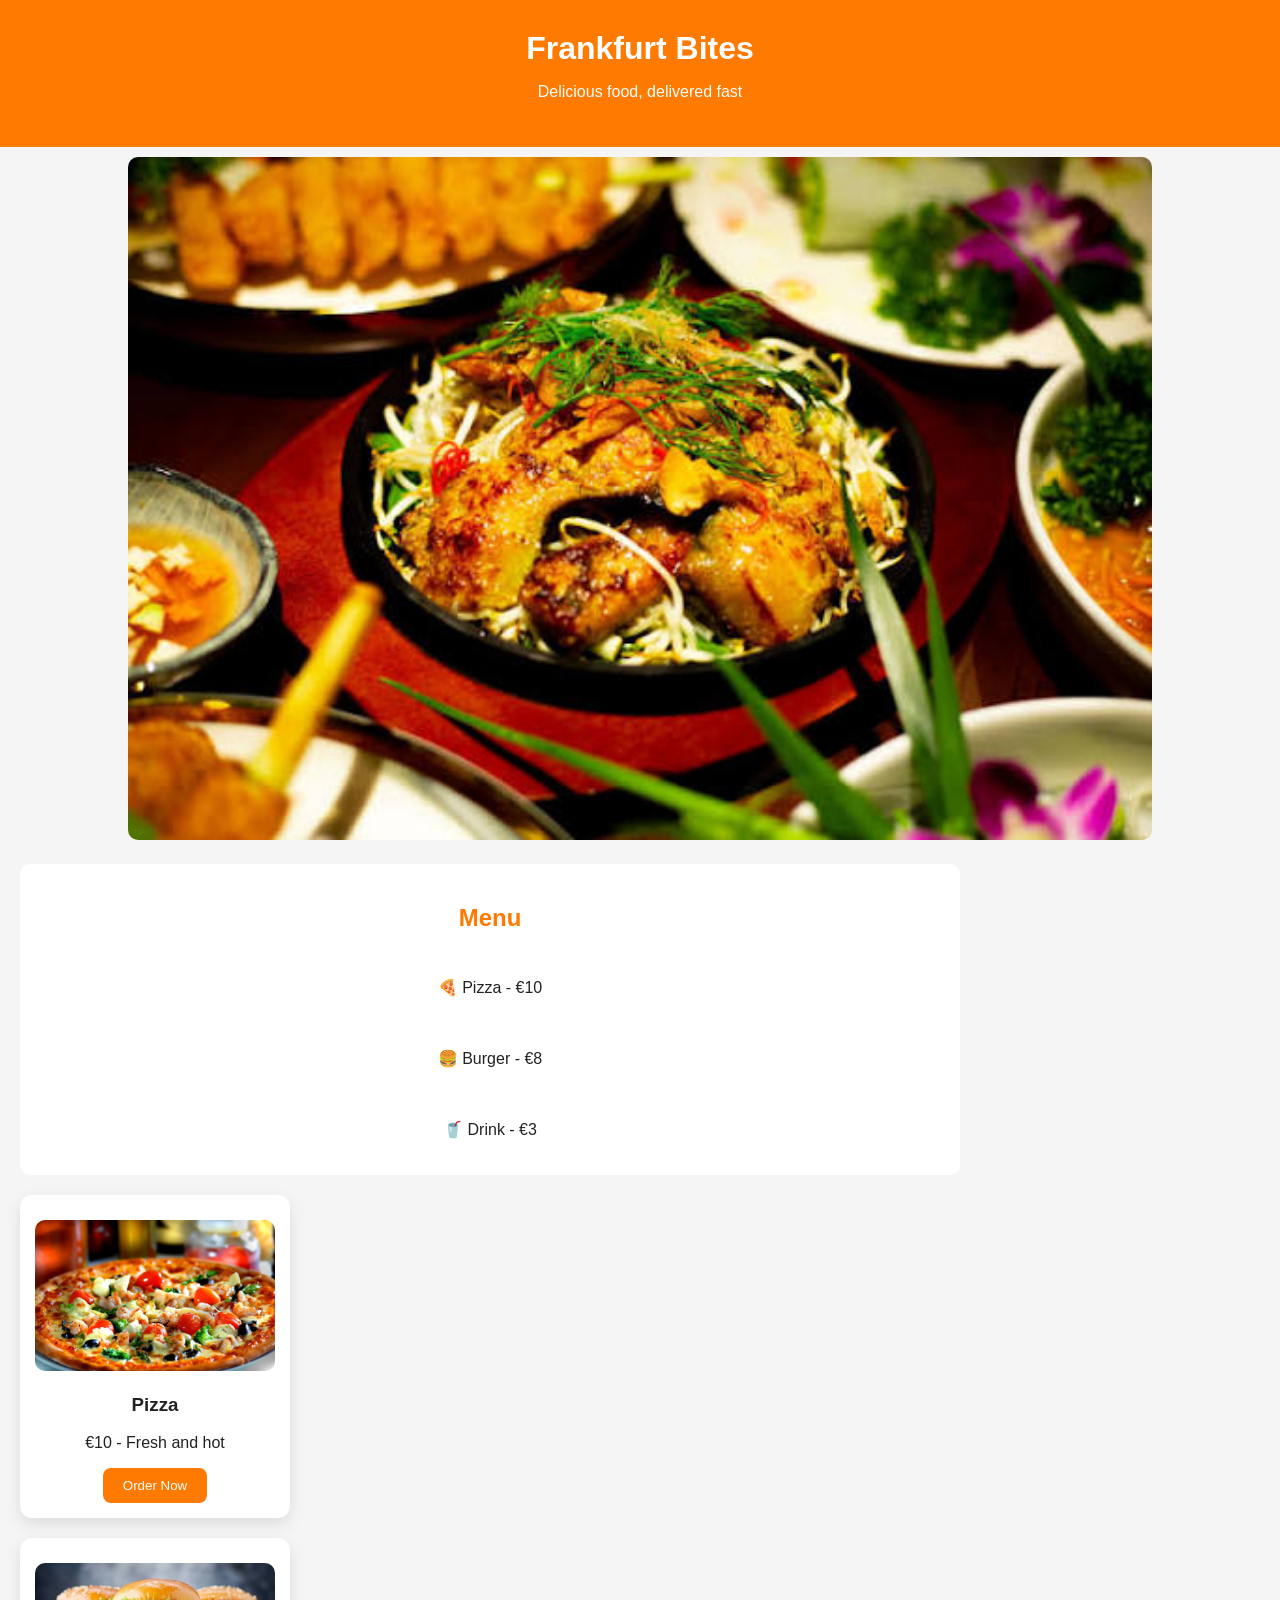
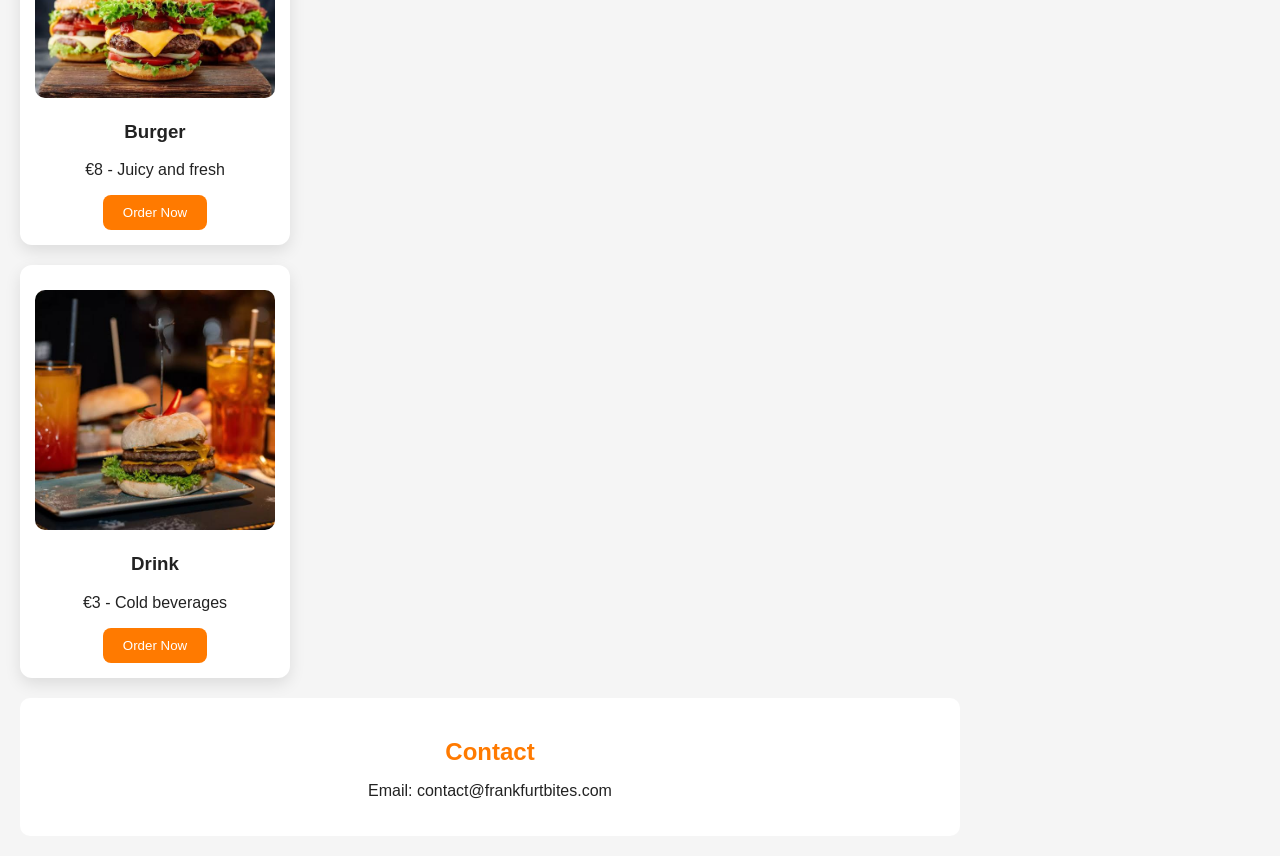
<file: index.html>
<!DOCTYPE html>
<html lang="en">
<head>
  <meta charset="UTF-8">
  <meta name="viewport" content="width=device-width, initial-scale=1.0">
  <title>Frankfurt Bites</title>
  <style>
body {
  font-family: Arial, sans-serif;
  margin: 0;
  background-color: #f4f4f4;
  text-align: center;
}

header {
  background-color: #333;
  color: white;
  padding: 20px;
}

.menu, .contact {
  background: white;
  margin: 20px;
  padding: 20px;
  border-radius: 10px;
}
img {
  width: 80%;
  border-radius: 10px;
  margin-top: 10px;
}
.food-card {
  background: white;
  margin: 20px;
  padding: 15px;
  border-radius: 10px;
}

.food-card img {
  width: 100%;
  border-radius: 10px;
}
.menu {
  display: flex;
  flex-direction: column;
  align-items: center;
}
.menu {
  display: flex;
  justify-content: center;
  gap: 20px;
  flex-wrap: wrap;
}
.food-card {
  background: white;
  width: 250px;
  padding: 15px;
  border-radius: 10px;
  text-align: center;
}
body {
  font-family: Arial, sans-serif;
  margin: 0;
  background-color: #f9f9f9;
  text-align: center;
  color: #222;
}

header {
  background-color: #ff7a00;
  color: white;
  padding: 25px;
}
.food-card {
  background: white;
  width: 250px;
  padding: 15px;
  border-radius: 12px;
  text-align: center;
  box-shadow: 0 4px 12px rgba(0,0,0,0.1);
}
.menu {
  display: flex;
  justify-content: center;
  gap: 20px;
  flex-wrap: wrap;
  padding: 20px;
}
header h1 {
  margin: 0;
  font-size: 32px;
}
section {
  padding: 20px;
}
h2 {
  color: #ff7a00;
  margin-bottom: 10px;
}
body {
  font-family: Arial, sans-serif;
  margin: 0;
  background: #f5f5f5;
  color: #222;
}

header {
  background: #ff7a00;
  color: white;
  padding: 30px 20px;
  text-align: center;
}

section {
  max-width: 900px;
  margin: 20px auto;
  padding: 10px;
}

.menu {
  display: flex;
  justify-content: center;
  gap: 20px;
  flex-wrap: wrap;
}

.food-card {
  background: white;
  width: 240px;
  padding: 15px;
  border-radius: 12px;
  text-align: center;
  box-shadow: 0 6px 16px rgba(0,0,0,0.1);
}

h2 {
  color: #ff7a00;
}
.1);
}
button {
  background: #ff7a00;
  color: white;
  border: none;
  padding: 10px 20px;
  border-radius: 8px;
  cursor: pointer;
}
button {
  background: #ff7a00;
  color: white;
  border: none;
  padding: 10px 20px;
  border-radius: 8px;
  cursor: pointer;
}
  </style>
</head>
<body>

<header>
  <h1>Frankfurt Bites</h1>
  <p>Delicious food, delivered fast</p>
</header>
<img src=img.jpg alt="food">
<section class="menu">
  <h2>Menu</h2>
  <p>🍕 Pizza - €10</p>
  <p>🍔 Burger - €8</p>
  <p>🥤 Drink - €3</p>
</section>
<div class="food-card">
  <img src="img(2).jpg" alt="pizza">
  <h3>Pizza</h3>
  <p>€10 - Fresh and hot</p>
  <button>Order Now</button>
</div>
<div class="food-card">
  <img src="img(33).jpeg" alt="burger">
  <h3>Burger</h3>
  <p>€8 - Juicy and fresh</p>
  <button>Order Now</button>
</div>

<div class="food-card">
  <img src="img(34).jpg" alt="drink">
  <h3>Drink</h3>
  <p>€3 - Cold beverages</p>
  <button>Order Now</button>
</div>
<section class="contact">
  <h2>Contact</h2>
  <p>Email: contact@frankfurtbites.com</p>
</section>

</body>
</html>
</file>
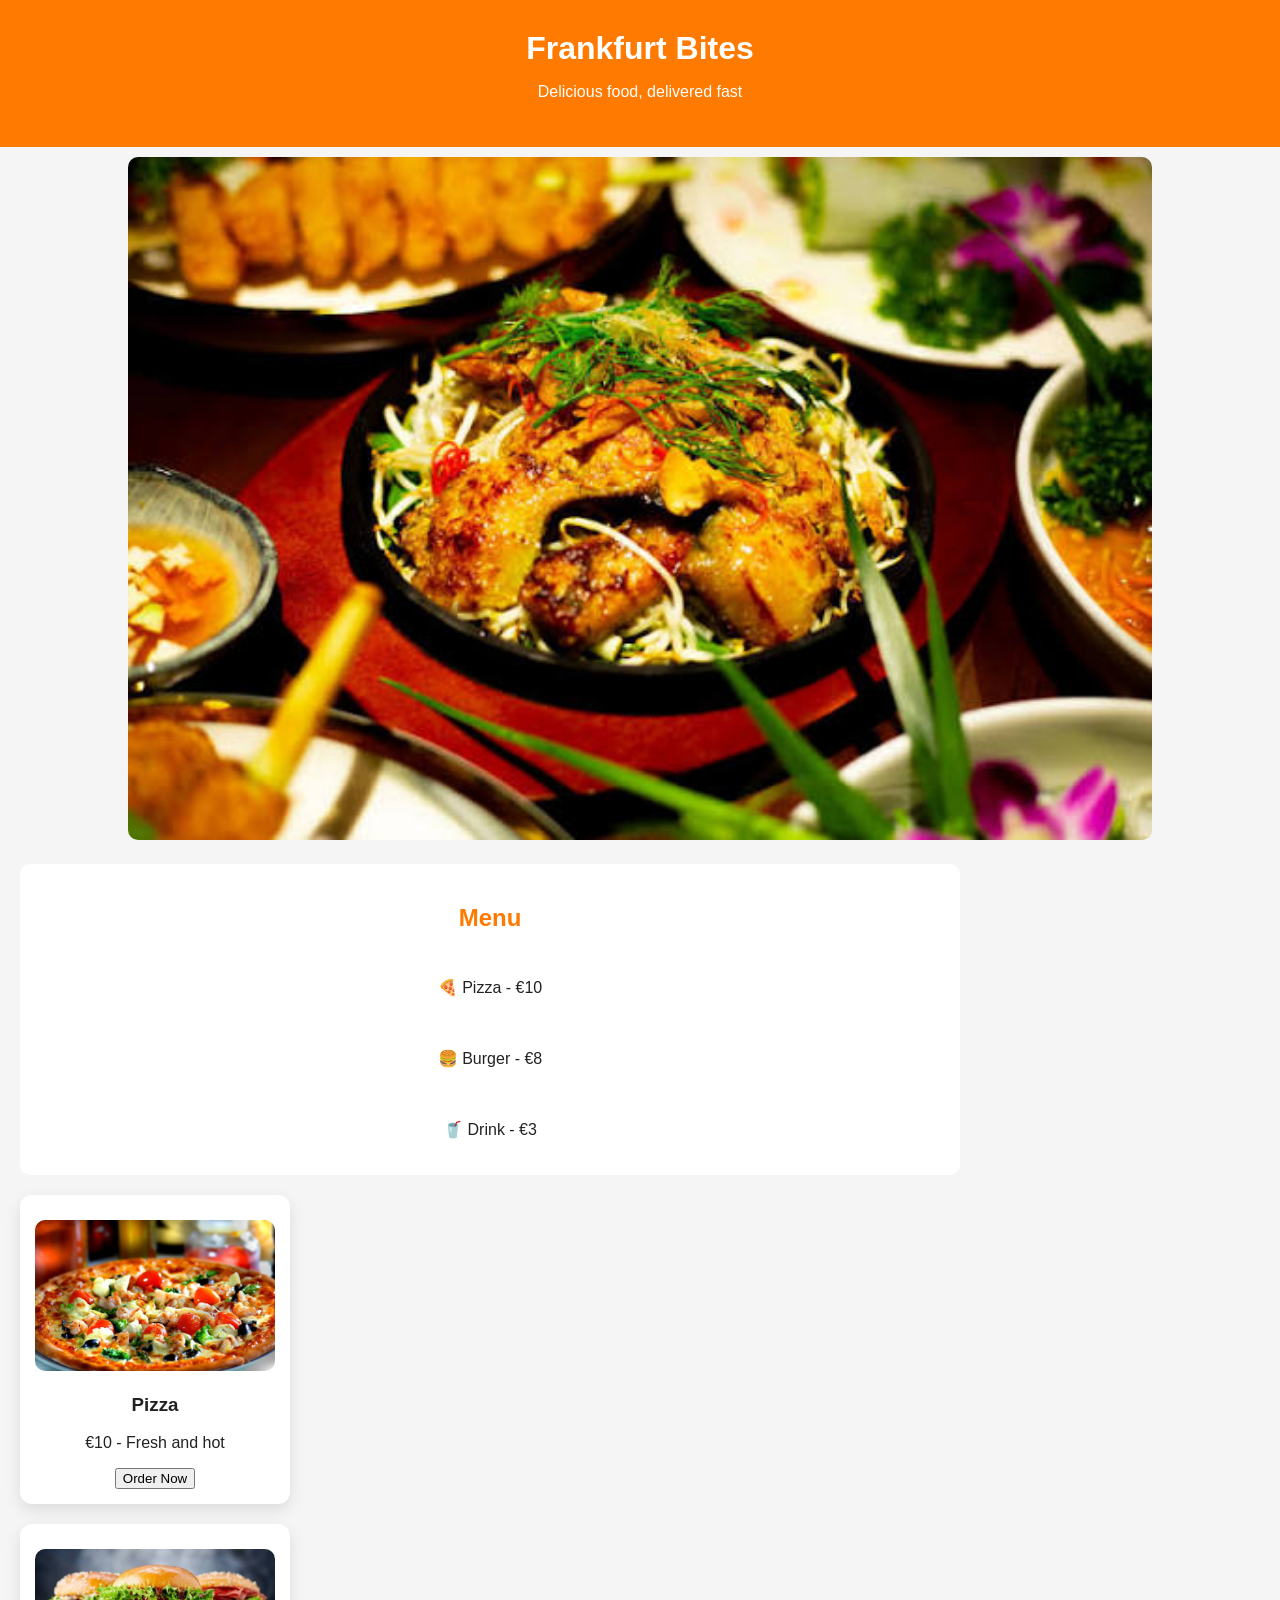
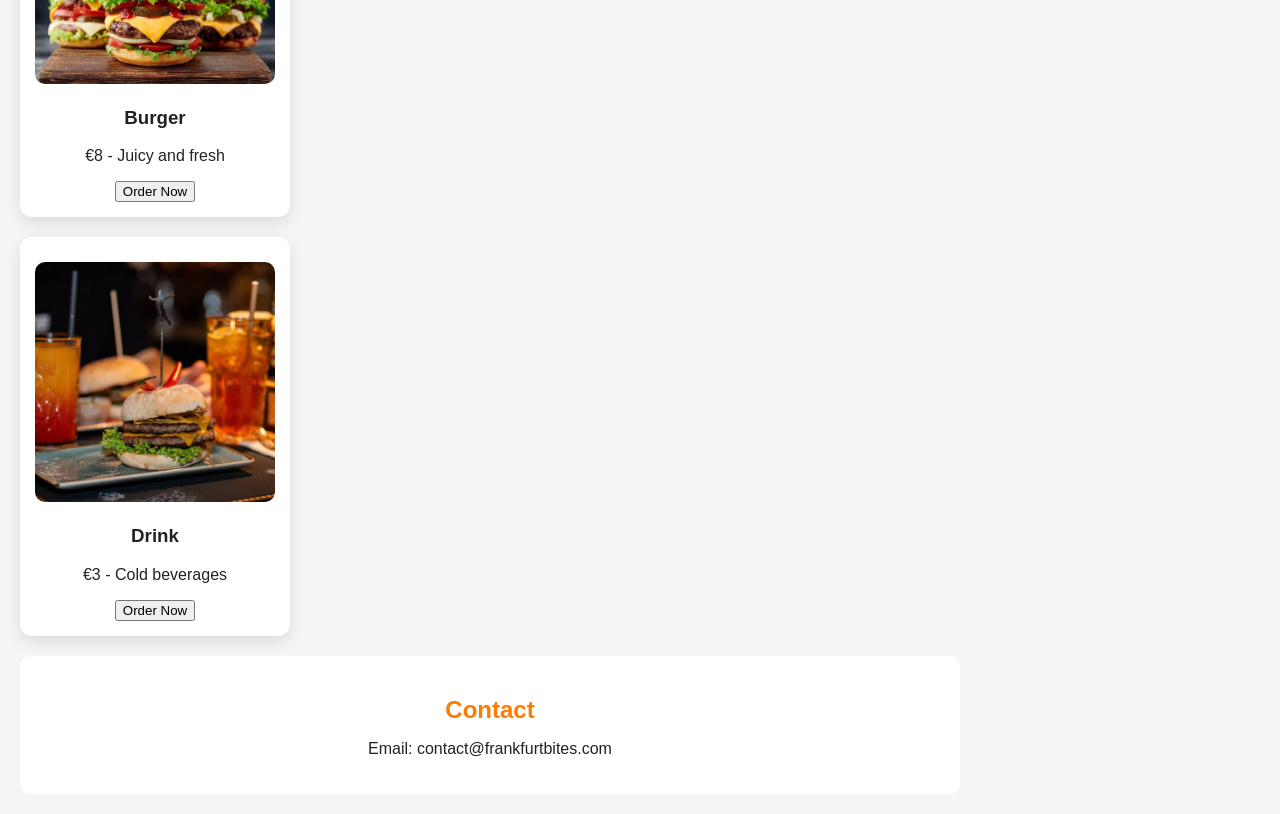
<file: new.html>
<!DOCTYPE html>
<html lang="en">
<head>
  <meta charset="UTF-8">
  <meta name="viewport" content="width=device-width, initial-scale=1.0">
  <title>Frankfurt Bites</title>
  <link rel="stylesheet" href="new.css">
</head>
<body>

<header>
  <h1>Frankfurt Bites</h1>
  <p>Delicious food, delivered fast</p>
</header>
<img src=img.jpg alt="food">
<section class="menu">
  <h2>Menu</h2>
  <p>🍕 Pizza - €10</p>
  <p>🍔 Burger - €8</p>
  <p>🥤 Drink - €3</p>
</section>
<div class="food-card">
  <img src="img(2).jpg" alt="pizza">
  <h3>Pizza</h3>
  <p>€10 - Fresh and hot</p>
  <button>Order Now</button>
</div>
<div class="food-card">
  <img src="img(33).jpeg" alt="burger">
  <h3>Burger</h3>
  <p>€8 - Juicy and fresh</p>
  <button>Order Now</button>
</div>

<div class="food-card">
  <img src="img(34).jpg" alt="drink">
  <h3>Drink</h3>
  <p>€3 - Cold beverages</p>
  <button>Order Now</button>
</div>
<section class="contact">
  <h2>Contact</h2>
  <p>Email: contact@frankfurtbites.com</p>
</section>

</body>
</html>
</file>
<file: new.css>
body {
  font-family: Arial, sans-serif;
  margin: 0;
  background-color: #f4f4f4;
  text-align: center;
}

header {
  background-color: #333;
  color: white;
  padding: 20px;
}

.menu, .contact {
  background: white;
  margin: 20px;
  padding: 20px;
  border-radius: 10px;
}
img {
  width: 80%;
  border-radius: 10px;
  margin-top: 10px;
}
.food-card {
  background: white;
  margin: 20px;
  padding: 15px;
  border-radius: 10px;
}

.food-card img {
  width: 100%;
  border-radius: 10px;
}
.menu {
  display: flex;
  flex-direction: column;
  align-items: center;
}
.menu {
  display: flex;
  justify-content: center;
  gap: 20px;
  flex-wrap: wrap;
}
.food-card {
  background: white;
  width: 250px;
  padding: 15px;
  border-radius: 10px;
  text-align: center;
}
body {
  font-family: Arial, sans-serif;
  margin: 0;
  background-color: #f9f9f9;
  text-align: center;
  color: #222;
}

header {
  background-color: #ff7a00;
  color: white;
  padding: 25px;
}
.food-card {
  background: white;
  width: 250px;
  padding: 15px;
  border-radius: 12px;
  text-align: center;
  box-shadow: 0 4px 12px rgba(0,0,0,0.1);
}
.menu {
  display: flex;
  justify-content: center;
  gap: 20px;
  flex-wrap: wrap;
  padding: 20px;
}
header h1 {
  margin: 0;
  font-size: 32px;
}
section {
  padding: 20px;
}
h2 {
  color: #ff7a00;
  margin-bottom: 10px;
}
body {
  font-family: Arial, sans-serif;
  margin: 0;
  background: #f5f5f5;
  color: #222;
}

header {
  background: #ff7a00;
  color: white;
  padding: 30px 20px;
  text-align: center;
}

section {
  max-width: 900px;
  margin: 20px auto;
  padding: 10px;
}

.menu {
  display: flex;
  justify-content: center;
  gap: 20px;
  flex-wrap: wrap;
}

.food-card {
  background: white;
  width: 240px;
  padding: 15px;
  border-radius: 12px;
  text-align: center;
  box-shadow: 0 6px 16px rgba(0,0,0,0.1);
}

h2 {
  color: #ff7a00;
}
.1);
}
button {
  background: #ff7a00;
  color: white;
  border: none;
  padding: 10px 20px;
  border-radius: 8px;
  cursor: pointer;
}
</file>
